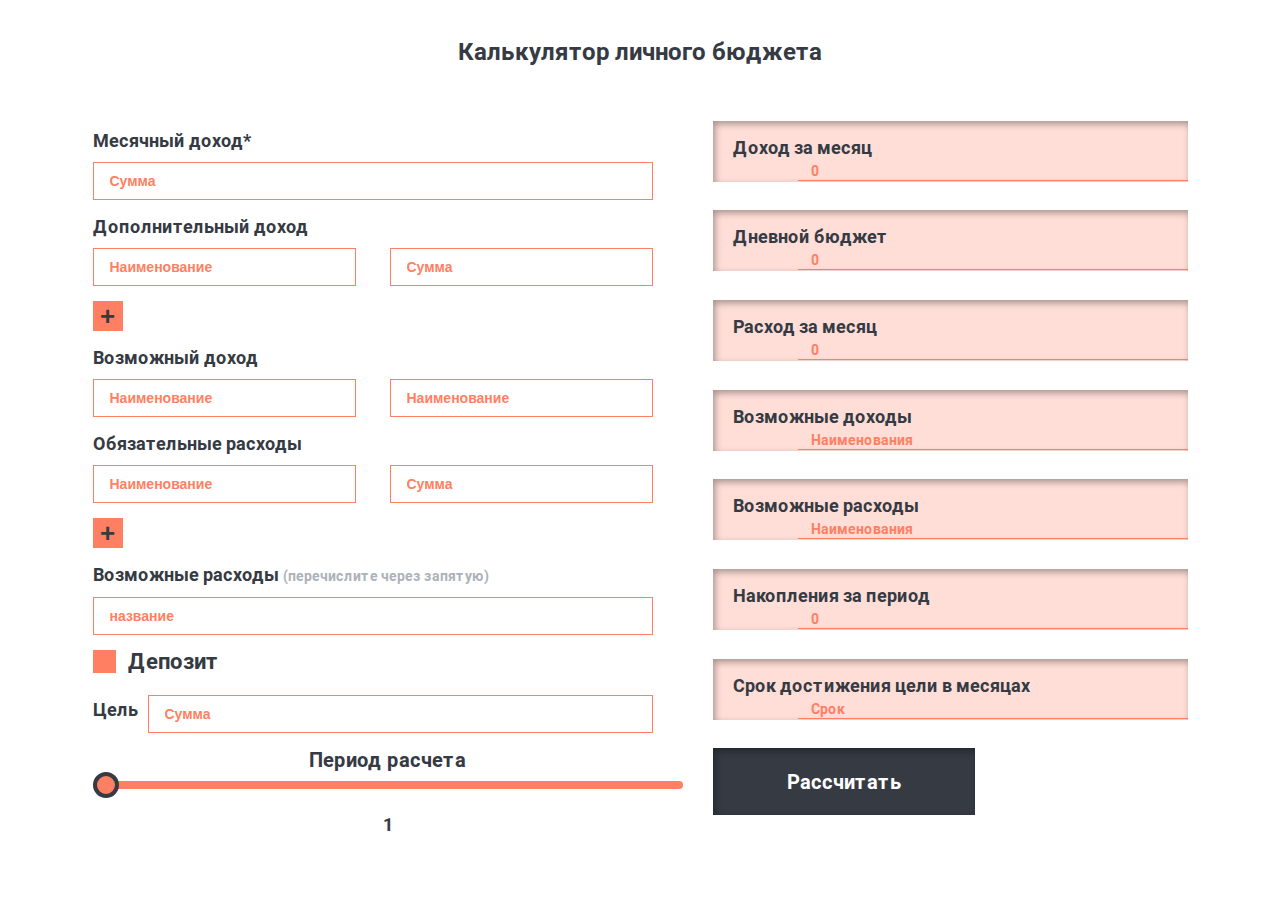
<file: lesson1/index.html>
<!doctype html>
<html lang="pl">
<head>
    <meta charset="UTF-8">
    <meta name="viewport"
          content="width=device-width, user-scalable=no, initial-scale=1.0, maximum-scale=1.0, minimum-scale=1.0">
    <meta http-equiv="X-UA-Compatible" content="ie=edge">
    <link rel="preload" href="./font/Roboto-Bold.woff2" as="font" type="font/woff2" crossorigin>
    <link rel="stylesheet" href="./css/style.min.css">

    <title>Document</title>
</head>
<body>
<h1>Калькулятор личного бюджета</h1>
<section class="main">

    <div class="calc">

        <div class="data">
            <div class="salary">
                <div class="salary-title title">Месячный доход*</div>
                <input type="text" class="salary-amount" placeholder="Сумма">
            </div>

            <div class="income">
                <div class="income-title title">Дополнительный доход</div>
                <div class="income-items">
                    <input type="text" class="income-title" placeholder="Наименование">
                    <input type="text" class="income-amount" placeholder="Сумма">
                </div>

                <button class="btn_plus income_add">+</button>
            </div>

            <div class="additional_income">
                <div class="additional_income-title title">Возможный доход</div>
                <input type="text" class="additional_income-item" placeholder="Наименование">
                <input type="text" class="additional_income-item" placeholder="Наименование">
            </div>

            <div class="expenses">
                <div class="expenses-title title">Обязательные расходы</div>
                <div class="expenses-items">
                    <input type="text" class="expenses-title" placeholder="Наименование">
                    <input type="text" class="expenses-amount" placeholder="Сумма">
                </div>

                <button class="btn_plus expenses_add">+</button>
            </div>
            <div class="additional_expenses">
                <div class="additional_expenses-title title">Возможные расходы <span>(перечислите через запятую)</span></div>
                <input type="text" class="additional_expenses-item" placeholder="название">

            </div>

            <div class="deposit">
                <label class="deposit-label title">Депозит
                    <input id="deposit-check" type="checkbox">
                    <span class="deposit-checkmark"></span>
                </label>
                <select class="deposit-bank">
                    <option value="">Процент</option>
                    <option value="4">Сбербанк</option>
                    <option value="5">Газпромбанк</option>
                    <option value="6">Тинькофф</option>
                    <option value="7">МТС Банк</option>
                    <option value="8">АбсолютБанк</option>
                    <option value="other">Другой</option>
                </select>
                <div class="deposit-calc">
                    <input type="text" class="deposit-amount" placeholder="Сумма">
                    <input type="text" class="deposit-percent" placeholder="Процент">
                </div>
            </div>

            <div class="target">
                <span class="target-title title">Цель</span>
                <input type="text" class="target-amount" placeholder="Сумма">
            </div>

            <div class="period">
                <div class="title period-title">Период расчета</div>
                <input class="period-select" type="range" step="1" min="1" max="12" value="1">
                <div class="title period-amount">1</div>
            </div>

        </div>

        <div class="result">
            <div class="result-budget_month">
                <span class="title">Доход за месяц</span>
                <input type="text" class="result-total budget_month-value" placeholder="0" disabled>
            </div>
            <div class="result-budget_day">
                <span class="title">Дневной бюджет</span>
                <input type="text" class="result-total budget_day-value" placeholder="0">
            </div>

            <div class="result-expenses_month">
                <span class="title">Расход за месяц</span>
                <input type="text" class="result-total expenses_month-value" placeholder="0" disabled>
            </div>
            <div class="result-additional_income">
                <span class="title">Возможные доходы</span>
                <input type="text" class="result-total additional_income-value" placeholder="Наименования" disabled>
            </div>
            <div class="result-additional_expenses">
                <span class="title">Возможные расходы</span>
                <input type="text" class="result-total additional_expenses-value" placeholder="Наименования" disabled>
            </div>

            <div class="result-income_period">
                <span class="title">Накопления за период</span>
                <input type="text" class="result-total income_period-value" placeholder="0" disabled>
            </div>
            <div class="result-target_month">
                <span class="title">Срок достижения цели в месяцах</span>
                <input type="text" class="result-total target_month-value" placeholder="Срок" disabled>
            </div>
            <div class="control">
                <button id="start">Рассчитать</button>
                <button id="cancel">Сбросить</button>
            </div>
        </div>


    </div>


</section>
<!--<script src="./script/oop.js"></script>-->
<script src="scripts.js"></script>
</body>
</html>
</file>
<file: lesson1/css/style.min.css>
@font-face{font-family:Roboto;src:url(../font/Roboto-Bold.woff2) format("woff2"),url(../font/Roboto-Bold.woff) format("woff")}body{font-family:Roboto,sans-serif;color:#777;padding-top:40px}*{-webkit-box-sizing:border-box;box-sizing:border-box;margin:0;padding:0;outline:0}a,a:active,a:focus,a:hover,a:visited{text-decoration:none}.calc{display:-webkit-box;display:-ms-flexbox;display:flex;-ms-flex-wrap:wrap;flex-wrap:wrap;max-width:90%;margin:auto;-webkit-box-pack:center;-ms-flex-pack:center;justify-content:center}h1{color:#353a43;font-size:24px;font-weight:700;line-height:24px;text-align:center;margin-bottom:50px}.title{color:#353a43;font-size:18px;font-weight:700;line-height:24px;margin-top:15px}.title span{font-size:14px;color:#adb1ba}.data>div{padding-right:30px}.data input[type=text]{height:20px;padding:18px 16px;border:1px solid #ff7f63;margin:9px 30px 0 0;width:263px}.data input[type=text]::-webkit-input-placeholder{color:#ff7f63;font-size:14px;font-weight:700;line-height:24px}.data input[type=text]:-moz-placeholder{color:#ff7f63;font-size:14px;font-weight:700;line-height:24px}.data input[type=text]::-moz-placeholder{color:#ff7f63;font-size:14px;font-weight:700;line-height:24px}.data input[type=text]:-ms-input-placeholder{color:#ff7f63;font-size:14px;font-weight:700;line-height:24px}.data .btn_plus{width:30px;height:30px;text-align:center;line-height:30px;background-color:#ff7f63;color:#353a43;outline:0;border:none;font-size:26px;font-weight:700;cursor:pointer;margin-top:15px}.data .btn_plus:hover{-webkit-box-shadow:inset 2px 3px 7px rgba(0,0,0,.35);box-shadow:inset 2px 3px 7px rgba(0,0,0,.35)}.data .additional_expenses-item,.data .salary-amount{width:calc(100% - 30px)!important}.data .deposit-label{display:block;position:relative;padding-left:35px;margin-bottom:12px;cursor:pointer;font-size:22px;-webkit-user-select:none;-moz-user-select:none;-ms-user-select:none;user-select:none}.data .deposit-label input{position:absolute;opacity:0;cursor:pointer;height:0;width:0}.data .deposit-label .deposit-checkmark{position:absolute;top:0;left:0;height:23px;width:23px;background-color:#ff7f63}.data .deposit-label .deposit-checkmark:after{content:"";position:absolute;display:none;left:9px;top:5px;width:5px;height:10px;border:solid #353a43;border-width:0 3px 3px 0;-webkit-transform:rotate(45deg);transform:rotate(45deg)}.data .deposit-label:hover input~.deposit-checkmark{background-color:#ff7f63;-webkit-box-shadow:inset 2px 3px 7px rgba(0,0,0,.35);box-shadow:inset 2px 3px 7px rgba(0,0,0,.35)}.data .deposit-label input:checked~.deposit-checkmark:after{display:block}.data .deposit-bank{display:none;font-family:Roboto,sans-serif;font-size:14px;font-variant:small-caps;font-weight:700;color:#444;line-height:1.3;padding:.6em 1.4em .5em .8em;width:263px;max-width:100%;-webkit-box-sizing:border-box;box-sizing:border-box;margin:0;-webkit-box-shadow:inset 2px 3px 7px rgba(0,0,0,.35);box-shadow:inset 2px 3px 7px rgba(0,0,0,.35);border:1px solid #ff7f63;background-color:#ff7f63;cursor:pointer;-moz-appearance:none;-webkit-appearance:none;appearance:none;background-image:url(../img/arrow.svg);background-repeat:no-repeat,repeat;background-position:right .7em top 50%,0 0;background-size:20px auto,100%}.data .deposit-bank::-ms-expand{display:none}.data .deposit-bank:hover{border-color:#888}.data .deposit-bank:focus{border-color:#aaa;color:#222;outline:0}.data .deposit-bank option{font-weight:400}.data .deposit-amount,.data .deposit-percent{display:none}.data .target{display:-webkit-box;display:-ms-flexbox;display:flex}.data .target-title{margin:auto 10px auto auto}.data .target-amount{-webkit-box-flex:1;-ms-flex-positive:1;flex-grow:1}.data .period{text-align:center}.data .period-title{font-size:20px;text-align:center}.data .period input[type=range].period-select{-webkit-appearance:none;width:100%;margin:9px 0}.data .period input[type=range].period-select:focus{outline:0}.data .period input[type=range].period-select::-webkit-slider-runnable-track{width:100%;height:8px;cursor:pointer;background:#ff7f63;border-radius:25px;border:0 solid #000001}.data .period input[type=range].period-select::-webkit-slider-thumb{border:4px solid #353a43;height:26px;width:26px;border-radius:50px;background:#ff7f63;cursor:pointer;-webkit-appearance:none;margin-top:-9px}.data .period input[type=range].period-select:focus::-webkit-slider-runnable-track{background:#ff7f63}.data .period input[type=range].period-select::-moz-range-track{width:100%;height:8px;cursor:pointer;background:#ff7f63;border-radius:25px;border:0 solid #000001}.data .period input[type=range].period-select::-moz-range-thumb{border:4px solid #353a43;height:26px;width:26px;border-radius:50px;background:#ff7f63;cursor:pointer}.data .period input[type=range].period-select::-ms-track{width:100%;height:8px;cursor:pointer;background:0 0;border-color:transparent;color:transparent}.data .period input[type=range].period-select::-ms-fill-lower,.data .period input[type=range].period-select::-ms-fill-upper{background:#ff7f63;border:0 solid #000001;border-radius:50px}.data .period input[type=range].period-select::-ms-thumb{border:4px solid #353a43;width:26px;border-radius:50px;background:#ff7f63;cursor:pointer;height:8px}.data .period input[type=range].period-select:focus::-ms-fill-lower,.data .period input[type=range].period-select:focus::-ms-fill-upper{background:#ff7f63}.result{display:-webkit-box;display:-ms-flexbox;display:flex;-webkit-box-orient:vertical;-webkit-box-direction:normal;-ms-flex-direction:column;flex-direction:column;-ms-flex-pack:distribute;justify-content:space-around}.result div{width:100%;-webkit-box-shadow:inset 2px 3px 7px rgba(0,0,0,.35);box-shadow:inset 2px 3px 7px rgba(0,0,0,.35);background-color:rgba(255,127,99,.26);color:#353a43;padding:15px 0 1px 20px;margin-bottom:15px}.result div span{display:block}.result div input{min-width:390px;margin-left:65px;padding-left:13px;border:none;outline:0;border-bottom:1px solid #ff7f63;color:#ff7f63;font-family:Roboto;font-size:14px;font-weight:700;background-color:transparent}.result div input::-webkit-input-placeholder{color:#ff7f63;font-size:14px;font-weight:700;line-height:24px}.result div input:-moz-placeholder{color:#ff7f63;font-size:14px;font-weight:700;line-height:24px}.result div input::-moz-placeholder{color:#ff7f63;font-size:14px;font-weight:700;line-height:24px}.result div input:-ms-input-placeholder{color:#ff7f63;font-size:14px;font-weight:700;line-height:24px}.result .title{margin-top:0}.result .control{background-color:transparent;-webkit-box-shadow:none;box-shadow:none;display:-webkit-box;display:-ms-flexbox;display:flex;-webkit-box-pack:justify;-ms-flex-pack:justify;justify-content:space-between;padding:0}.result #cancel{display:none}.result #cancel,.result #start{width:262px;height:67px;-webkit-box-shadow:inset 2px 3px 7px rgba(0,0,0,.35);box-shadow:inset 2px 3px 7px rgba(0,0,0,.35);background-color:#353a43;color:#fff;font-size:20px;font-family:Roboto;font-weight:700;line-height:24px;cursor:pointer;border:none;outline:transparent}.result #cancel:hover,.result #start:hover{opacity:.7}.result #cancel:active,.result #start:active{background-color:#ff7f63;color:#fff;opacity:1}
</file>
